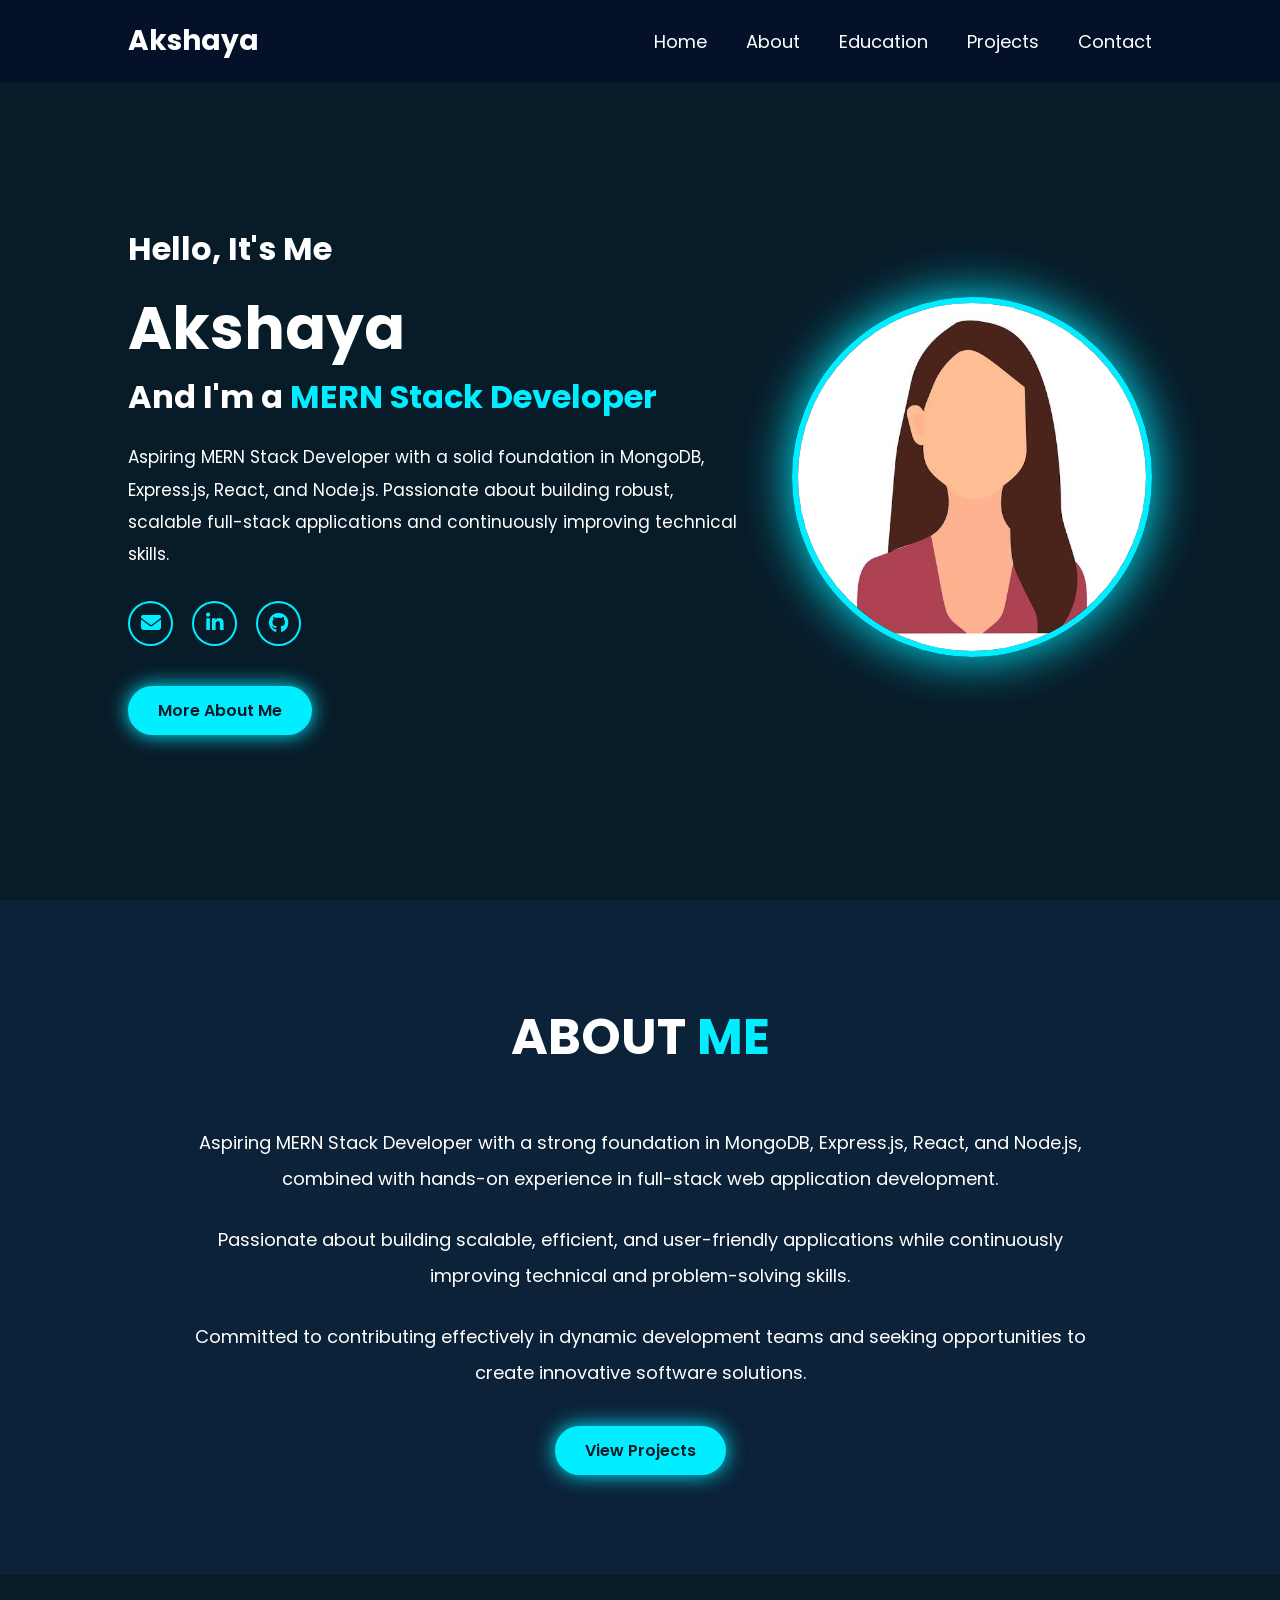
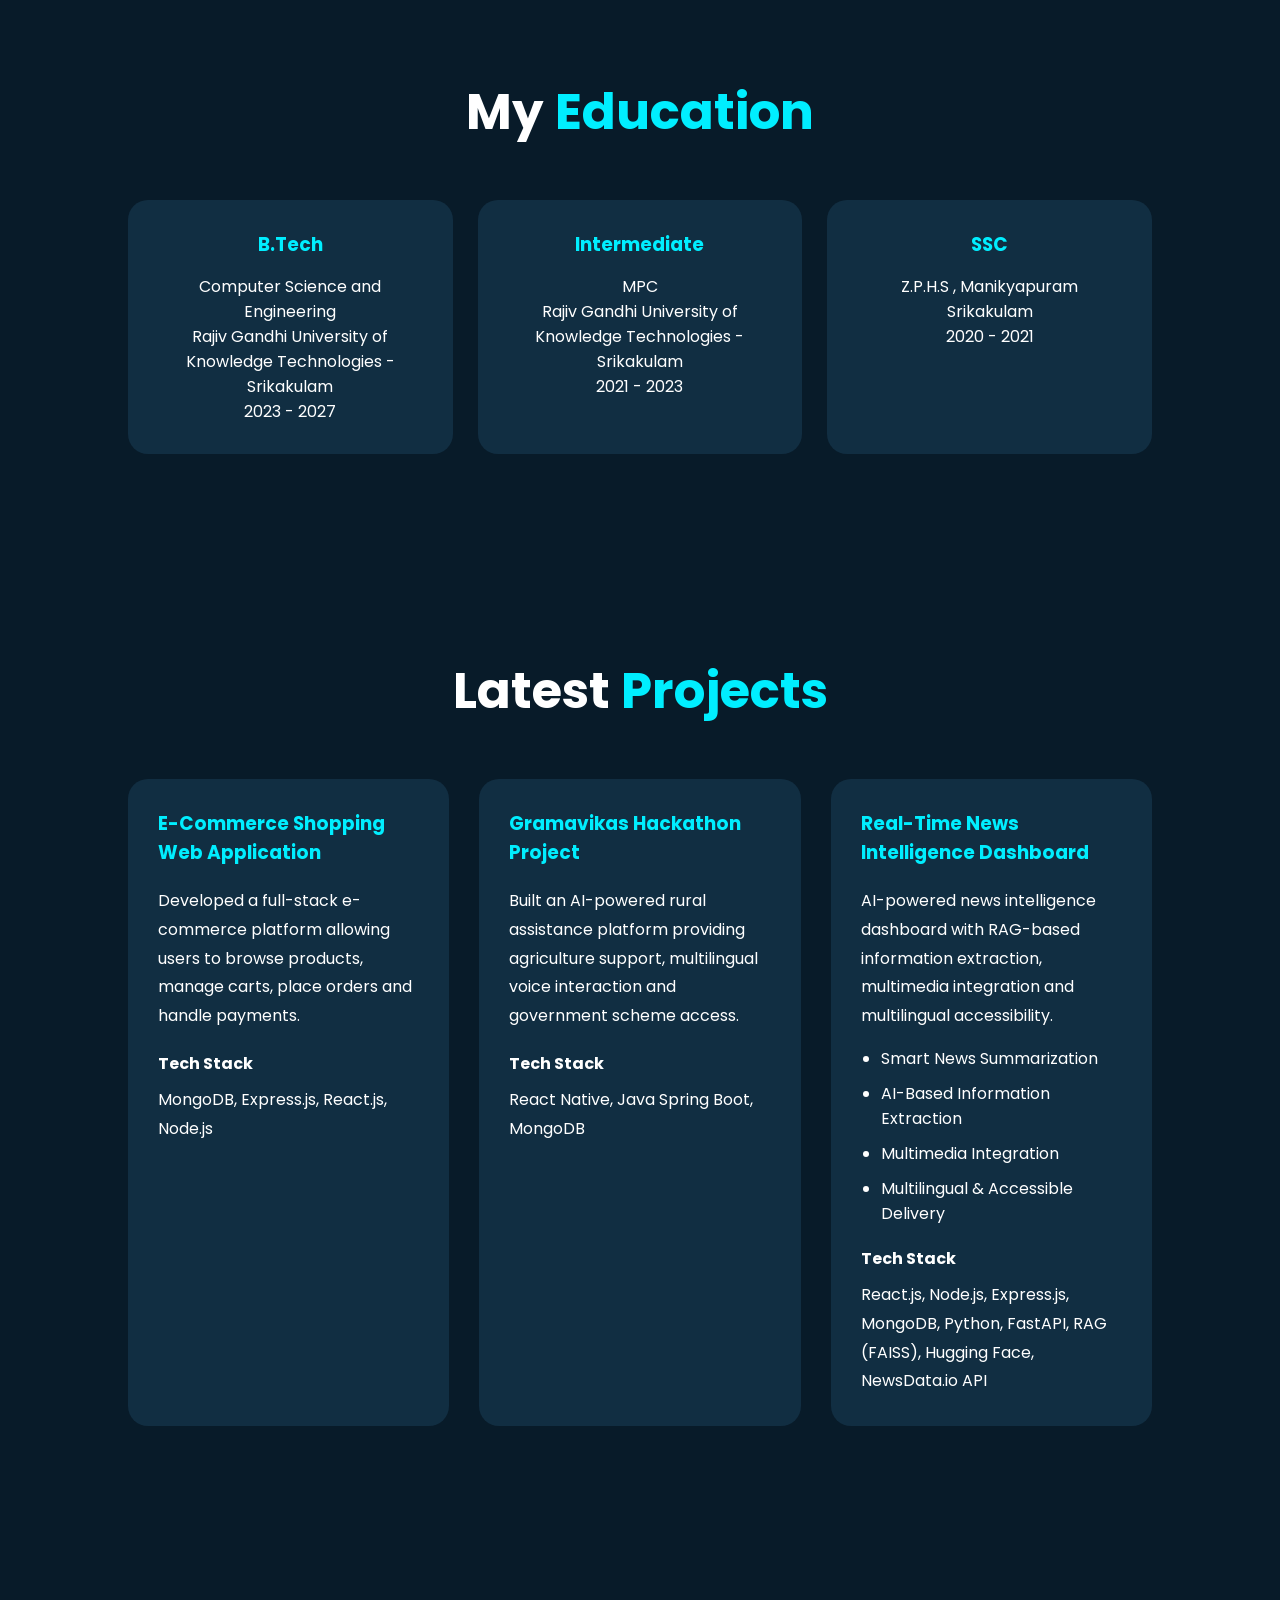
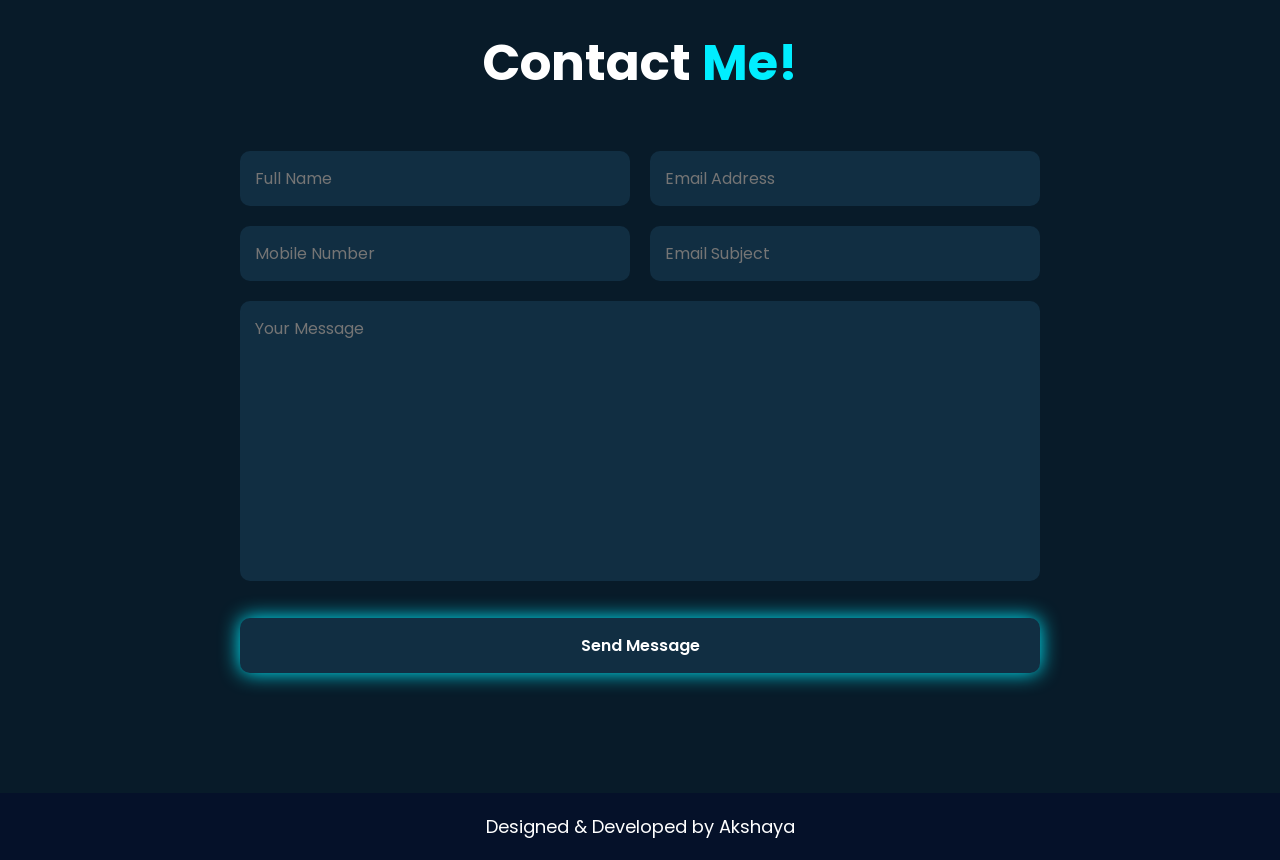
<file: src/main/webapp/index.html>
<!DOCTYPE html>
<html lang="en">

<head>

    <meta charset="UTF-8">

    <meta name="viewport"
        content="width=device-width, initial-scale=1.0">

    <title>Akshaya Portfolio</title>

    <!-- CSS -->
    <link rel="stylesheet" href="style.css">

    <!-- Font Awesome -->
    <link rel="stylesheet"
        href="https://cdnjs.cloudflare.com/ajax/libs/font-awesome/6.5.1/css/all.min.css">

</head>

<body>

    <!-- HEADER -->
    <header class="header">

        <a href="#" class="logo">
            Akshaya
        </a>

        <nav class="navbar">

            <a href="#home">Home</a>

            <a href="#about">About</a>

            <a href="#education">Education</a>

            <a href="#projects">Projects</a>

            <a href="#contact">Contact</a>

        </nav>

    </header>

    <!-- HOME SECTION -->

    <section class="home" id="home">

        <div class="home-content">

            <h3>Hello, It's Me</h3>

            <h1>Akshaya</h1>

            <h3>
                And I'm a
                <span>MERN Stack Developer</span>
            </h3>

            <p>

                Aspiring MERN Stack Developer with a solid
                foundation in MongoDB, Express.js, React,
                and Node.js.

                Passionate about building robust,
                scalable full-stack applications and
                continuously improving technical skills.

            </p>

            <!-- SOCIAL ICONS -->

            <div class="social-media">

                <a href="mailto:sahuakshaya876@gmail.com">

                    <i class="fa-solid fa-envelope"></i>

                </a>

                <a href="www.linkedin.com/in/akshaya-sahu-988942306">

                    <i class="fa-brands fa-linkedin-in"></i>

                </a>

                <a href="https://github.com/sahuakshaya876-ux/MERN-ECommerce-Deploy">

                    <i class="fa-brands fa-github"></i>

                </a>

            </div>

            <a href="#about" class="btn">

                More About Me

            </a>

        </div>

        <!-- IMAGE -->

        <div class="home-img">

            <img src="images/img11.jpeg"
                alt="profile">

        </div>

    </section>

    <!-- ABOUT SECTION -->

    <section class="about" id="about">

        <h2 class="heading">

            ABOUT <span>ME</span>

        </h2>

        <div class="about-container">

            <div class="about-content">

                <p>

                    Aspiring MERN Stack Developer with a
                    strong foundation in MongoDB,
                    Express.js, React, and Node.js,
                    combined with hands-on experience
                    in full-stack web application
                    development.

                </p>

                <p>

                    Passionate about building scalable,
                    efficient, and user-friendly
                    applications while continuously
                    improving technical and problem-solving
                    skills.

                </p>

                <p>

                    Committed to contributing effectively
                    in dynamic development teams and
                    seeking opportunities to create
                    innovative software solutions.

                </p>

                <a href="#projects"
                    class="btn">

                    View Projects

                </a>

            </div>

        </div>

    </section>

    <!-- EDUCATION -->

    <section class="education"
        id="education">

        <h2 class="heading">

            My <span>Education</span>

        </h2>

        <div class="education-container">

            <div class="edu-box">

                <h3>B.Tech</h3>

               
                <p>

                    Computer Science and Engineering

                </p>
                 <p>Rajiv Gandhi University of Knowledge Technologies -Srikakulam</p>
                <p>

                    2023 - 2027

                </p>

            </div>

            <div class="edu-box">

                <h3>Intermediate</h3>

                <p> 

                    MPC

                </p>
                <p>Rajiv Gandhi University of Knowledge Technologies -Srikakulam</p>
                <p>

                    2021 - 2023

                </p>

            </div>

            <div class="edu-box">

                <h3>SSC</h3>

                <p>

                    Z.P.H.S , Manikyapuram

                </p>

                <p>

                    Srikakulam 

                </p>
                <p>

                    2020 - 2021
                </p>

            </div>

        </div>

    </section>

    <!-- PROJECTS -->

    <section class="projects"
        id="projects">

        <h2 class="heading">

            Latest <span>Projects</span>

        </h2>

        <div class="project-container">

            <!-- PROJECT 1 -->

            <div class="project-box">

                <h3>

                    E-Commerce Shopping
                    Web Application

                </h3>

                <p>

                    Developed a full-stack e-commerce
                    platform allowing users to browse
                    products, manage carts, place
                    orders and handle payments.

                </p>

                <h4>

                    Tech Stack

                </h4>

                <p>

                    MongoDB, Express.js,
                    React.js, Node.js

                </p>

            </div>

            <!-- PROJECT 2 -->

            <div class="project-box">

                <h3>

                    Gramavikas Hackathon
                    Project

                </h3>

                <p>

                    Built an AI-powered rural assistance
                    platform providing agriculture
                    support, multilingual voice
                    interaction and government
                    scheme access.

                </p>

                <h4>

                    Tech Stack

                </h4>

                <p>

                    React Native,
                    Java Spring Boot,
                    MongoDB

                </p>

            </div>

            <!-- PROJECT 3 -->

            <div class="project-box">

                <h3>

                    Real-Time News
                    Intelligence Dashboard

                </h3>

            <p>

                    AI-powered news intelligence
                    dashboard with RAG-based
                    information extraction,
                    multimedia integration and
                    multilingual accessibility.

                </p>

                <ul>

                    <li>
                        Smart News Summarization
                    </li>

                    <li>
                        AI-Based Information
                        Extraction
                    </li>

                    <li>
                        Multimedia Integration
                    </li>

                    <li>
                        Multilingual &
                        Accessible Delivery
                    </li>

                </ul>
                <h4>

                    Tech Stack

                </h4>

                <p>
    React.js, Node.js, Express.js,
    MongoDB, Python, FastAPI,
    RAG (FAISS), Hugging Face,
    NewsData.io API
</p>

            </div>

        </div>

    </section>

    <!-- CONTACT -->

    <section class="contact"
        id="contact">

        <h2 class="heading">

            Contact <span>Me!</span>

        </h2>

        <form action="#">

            <div class="input-box">

                <input type="text"
                    placeholder="Full Name">

                <input type="email"
                    placeholder="Email Address">

            </div>

            <div class="input-box">

                <input type="number"
                    placeholder="Mobile Number">

                <input type="text"
                    placeholder="Email Subject">

            </div>

            <textarea cols="30"
                rows="10"
                placeholder="Your Message"></textarea>

            <input type="submit"
                value="Send Message"
                class="btn">

        </form>

    </section>

    <!-- FOOTER -->

    <footer class="footer">

        <p>

            Designed & Developed by Akshaya

        </p>

    </footer>

</body>

</html>
</file>
<file: src/main/webapp/style.css>
@import url('https://fonts.googleapis.com/css2?family=Poppins:wght@300;400;500;600;700&display=swap');

*{
    margin: 0;
    padding: 0;
    box-sizing: border-box;
    font-family: 'Poppins', sans-serif;
    scroll-behavior: smooth;
}

body{
    background: #081b29;
    color: white;
}

/* HEADER */

.header{
    position: fixed;
    width: 100%;
    top: 0;
    left: 0;
    padding: 20px 10%;
    background: #051129;
    display: flex;
    justify-content: space-between;
    align-items: center;
    z-index: 100;
}

.logo{
    color: white;
    text-decoration: none;
    font-size: 28px;
    font-weight: 700;
}

.navbar a{
    color: white;
    text-decoration: none;
    margin-left: 35px;
    font-size: 18px;
    transition: .3s;
}

.navbar a:hover{
    color: #0ef;
}

/* HOME */

.home{
    min-height: 100vh;
    padding: 140px 10% 80px;
    display: flex;
    align-items: center;
    justify-content: space-between;
    gap: 50px;
}

.home-content{
    max-width: 650px;
}

.home-content h3{
    font-size: 32px;
    margin-bottom: 10px;
}

.home-content h1{
    font-size: 60px;
    font-weight: 700;
}

.home-content span{
    color: #0ef;
}

.home-content p{
    font-size: 17px;
    line-height: 1.9;
    margin-top: 20px;
}

.home-img img{
    width: 360px;
    height: 360px;
    border-radius: 50%;
    object-fit: cover;
    border: 6px solid #0ef;
    box-shadow: 0 0 50px #0ef;
}

/* SOCIAL MEDIA */

.social-media a{
    display: inline-flex;
    justify-content: center;
    align-items: center;
    width: 45px;
    height: 45px;
    border: 2px solid #0ef;
    border-radius: 50%;
    color: #0ef;
    text-decoration: none;
    margin: 30px 15px 30px 0;
    font-size: 20px;
    transition: .5s;
}

.social-media a:hover{
    background: #0ef;
    color: #081b29;
    box-shadow: 0 0 20px #0ef;
}

/* BUTTON */

.btn{
    display: inline-block;
    padding: 12px 30px;
    background: #0ef;
    color: #081b29;
    border-radius: 40px;
    text-decoration: none;
    font-weight: 600;
    margin-top: 10px;
    transition: .5s;
    box-shadow: 0 0 20px #0ef;
}

.btn:hover{
    box-shadow: 0 0 40px #0ef;
}

/* SECTION */

section{
    padding: 100px 10%;
}

.heading{
    text-align: center;
    font-size: 50px;
    margin-bottom: 50px;
}

.heading span{
    color: #0ef;
}

/* ABOUT */

.about{
    background: #0b2239;
}

.about-container{
    display: flex;
    justify-content: center;
    text-align: center;
}

.about-content{
    max-width: 900px;
}

.about-content p{
    font-size: 18px;
    line-height: 2;
    margin-bottom: 25px;
}

/* EDUCATION */

.education-container{
    display: grid;
    grid-template-columns: repeat(auto-fit,
    minmax(250px,1fr));
    gap: 25px;
}

.edu-box{
    background: #112e42;
    padding: 30px;
    border-radius: 20px;
    text-align: center;
    transition: .5s;
}

.edu-box:hover{
    transform: translateY(-10px);
    border: 2px solid #0ef;
    box-shadow: 0 0 20px #0ef;
}

.edu-box h3{
    color: #0ef;
    margin-bottom: 15px;
}

/* PROJECTS */

.project-container{
    display: grid;
    grid-template-columns: repeat(auto-fit,
    minmax(320px,1fr));
    gap: 30px;
}

.project-box{
    background: #112e42;
    padding: 30px;
    border-radius: 20px;
    transition: .5s;
}

.project-box:hover{
    transform: translateY(-10px);
    border: 2px solid #0ef;
    box-shadow: 0 0 20px #0ef;
}

.project-box h3{
    color: #0ef;
    margin-bottom: 20px;
}

.project-box h4{
    margin-top: 20px;
    margin-bottom: 10px;
}

.project-box p{
    line-height: 1.8;
}

.project-box ul{
    margin-top: 15px;
    padding-left: 20px;
}

.project-box ul li{
    margin-bottom: 10px;
}

/* CONTACT */

.contact form{
    max-width: 800px;
    margin: auto;
}

.contact form .input-box{
    display: flex;
    gap: 20px;
}

.contact form input,
.contact form textarea{
    width: 100%;
    padding: 15px;
    margin-bottom: 20px;
    border: none;
    border-radius: 10px;
    background: #112e42;
    color: white;
    font-size: 16px;
}

.contact form textarea{
    resize: none;
}

/* FOOTER */

.footer{
    background: #051129;
    text-align: center;
    padding: 20px;
    font-size: 18px;
}

/* RESPONSIVE */

@media(max-width:991px){

    .home{
        flex-direction: column;
        text-align: center;
    }

    .home-img img{
        width: 280px;
        height: 280px;
    }
}

@media(max-width:768px){

    .navbar{
        display: flex;
        flex-wrap: wrap;
        justify-content: center;
    }

    .navbar a{
        margin: 10px;
    }

    .contact form .input-box{
        flex-direction: column;
    }

    .heading{
        font-size: 38px;
    }

    .home-content h1{
        font-size: 45px;
    }
}
</file>
